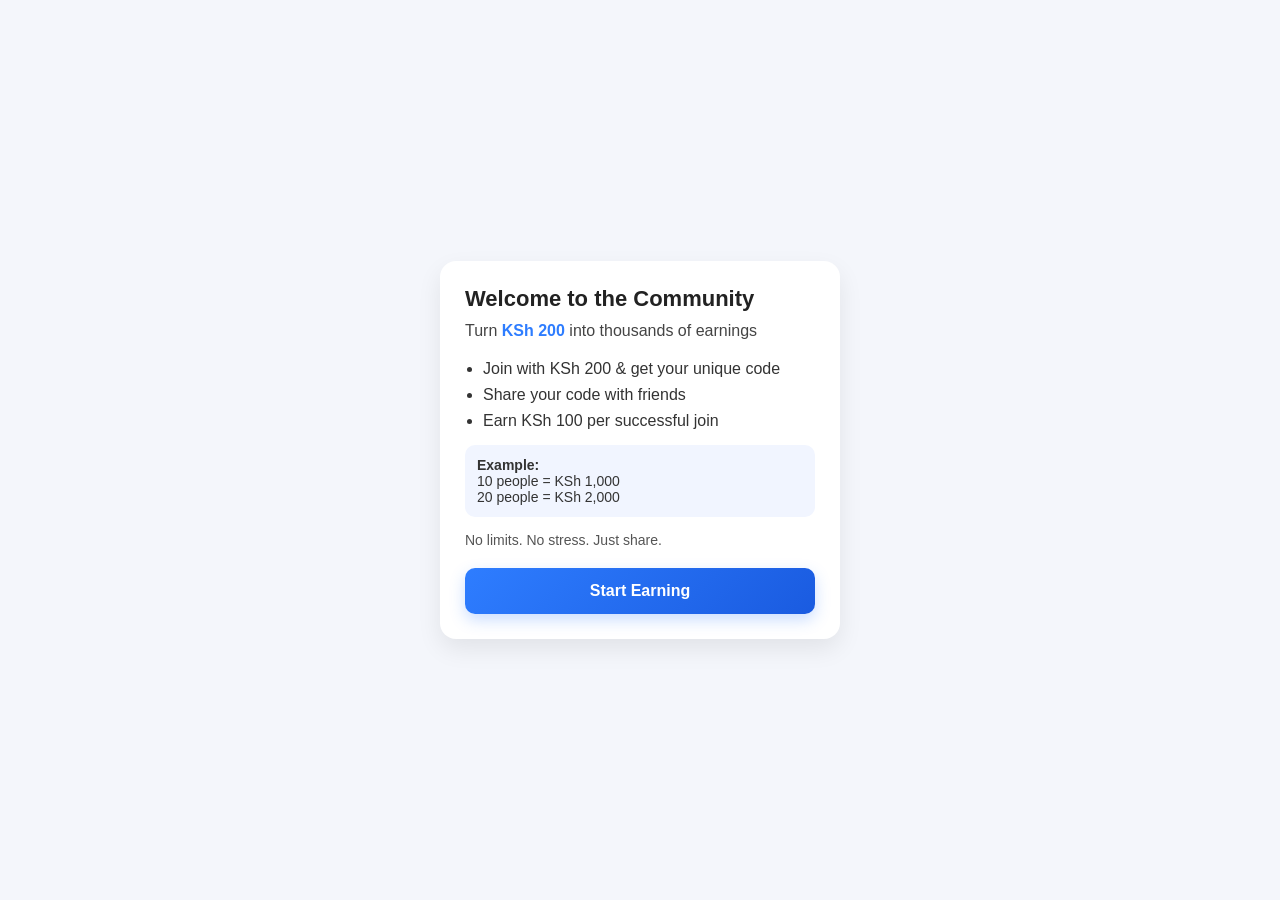
<file: about.html>
<!DOCTYPE html>
<html lang="en">
<head>
<meta charset="UTF-8">
<meta name="viewport" content="width=device-width, initial-scale=1.0">
<title>Welcome</title>

<style>
body {
    margin: 0;
    font-family: 'Segoe UI', Arial, sans-serif;
    background: #f4f6fb;
    display: flex;
    justify-content: center;
    align-items: center;
    height: 100vh;
}

.card {
    background: #ffffff;
    width: 350px;
    padding: 25px;
    border-radius: 16px;
    box-shadow: 0 10px 25px rgba(0,0,0,0.08);
    margin-top: 36px;
    margin-bottom: 36px;
    margin-right: 15px;
    margin-left: 15px;
}

.title {
    font-size: 22px;
    font-weight: 600;
    color: #222;
    margin-bottom: 10px;
}

.subtitle {
    font-size: 16px;
    font-weight: 500;
    color: #444;
    margin-bottom: 20px;
}

.highlight {
    color: #2e7dff;
    font-weight: 600;
}

.list {
    margin: 15px 0;
    padding-left: 18px;
    color: #333;
}

.list li {
    margin-bottom: 8px;
}

.example {
    background: #f1f5ff;
    padding: 12px;
    border-radius: 10px;
    margin: 15px 0;
    font-size: 14px;
    color: #333;
}

.note {
    font-size: 14px;
    color: #555;
    margin-top: 15px;
}

.pay {
    margin-top: 20px;
    padding: 12px;
    background: #fff8e6;
    border-radius: 10px;
    font-size: 14px;
}

.gif {
    margin-top: 10px;
    text-align: center;
}

.gif img {
    width: 100%;
    border-radius: 10px;
}

.footer {
    margin-top: 15px;
    font-size: 14px;
    color: #333;
    text-align: center;
}

/* BUTTON */
.cta-btn {
    display: block;
    margin-top: 20px;
    padding: 14px;
    background: linear-gradient(135deg, #2e7dff, #1a5be0);
    color: #fff;
    text-align: center;
    border-radius: 10px;
    font-size: 16px;
    font-weight: 600;
    text-decoration: none;
    transition: 0.25s ease;
    box-shadow: 0 6px 15px rgba(46,125,255,0.25);
}

.cta-btn:hover {
    transform: translateY(-2px);
    box-shadow: 0 10px 20px rgba(46,125,255,0.35);
}

.cta-btn:active {
    transform: scale(0.98);
}
</style>

</head>
<body>

<div class="card">

    <div class="title">Welcome to the Community</div>

    <div class="subtitle">
        Turn <span class="highlight">KSh 200</span> into thousands of earnings
    </div>

    <ul class="list">
        <li>Join with KSh 200 & get your unique code</li>
        <li>Share your code with friends</li>
        <li>Earn KSh 100 per successful join</li>
    </ul>

    <div class="example">
        <strong>Example:</strong><br>
        10 people = KSh 1,000<br>
        20 people = KSh 2,000
    </div>

    <div class="note">
        No limits. No stress. Just share.
    </div>
  <!-- CTA BUTTON -->
    <a href="https://flowcashke.github.io/opportunity/#app" class="cta-btn">Start Earning</a>


</div>

</body>
</html>
</file>
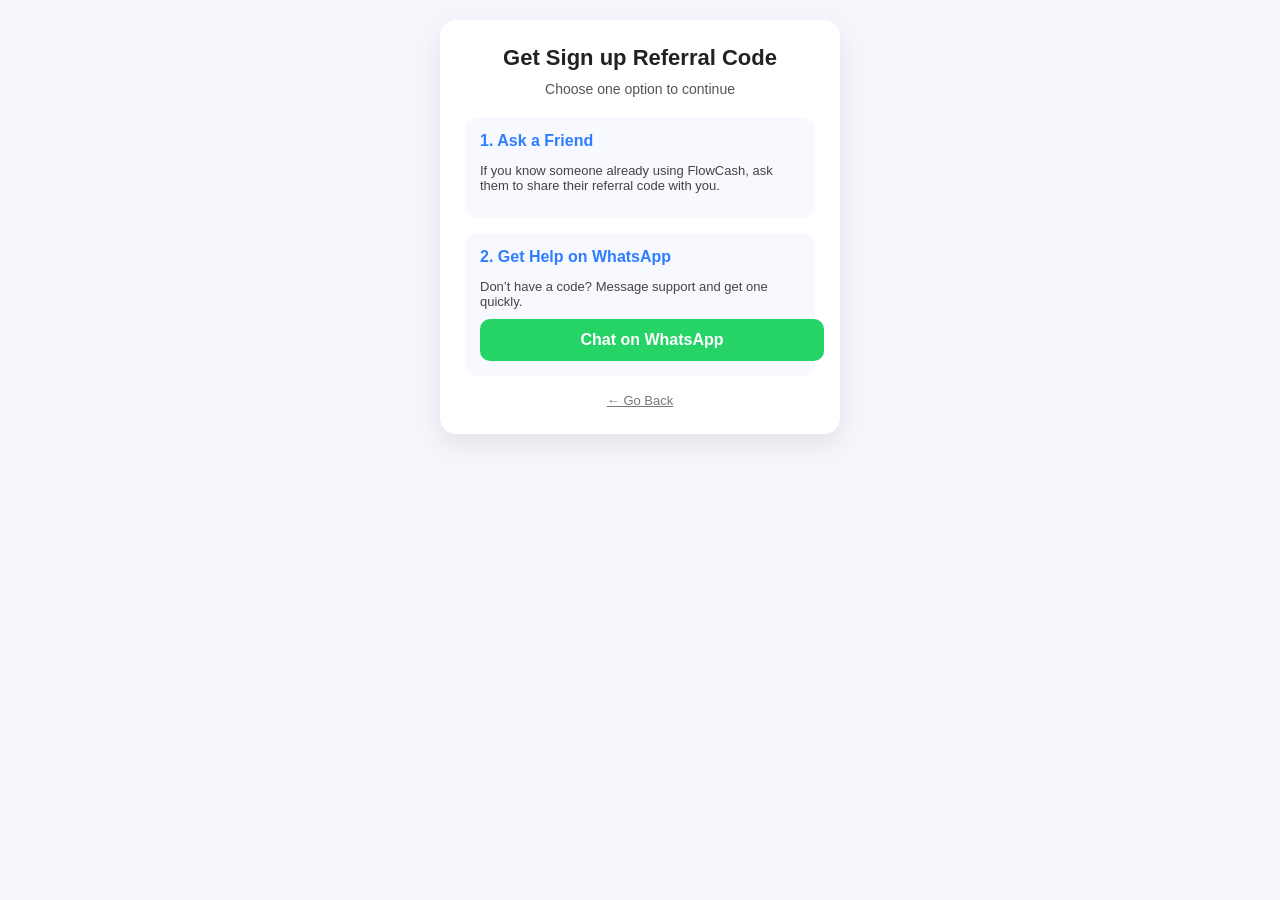
<file: help.html>
<!DOCTYPE html>
<html lang="en">
<head>
<meta charset="UTF-8">
<meta name="viewport" content="width=device-width, initial-scale=1.0">
<title>Get Referral Code</title>

<style>
body {
    margin: 0;
    font-family: 'Segoe UI', Arial, sans-serif;
    background: #f4f6fb;
    display: flex;
    justify-content: center;
    align-items: center;
}

/* CARD */
.card {
    background: #fff;
    width: 350px;
    padding: 25px;
    border-radius: 16px;
    box-shadow: 0 10px 25px rgba(0,0,0,0.08);
    text-align: center;
    max-height: 90vh;
    overflow-y: auto;
    margin: 20px;
}

.title {
    font-size: 22px;
    font-weight: 600;
    margin-bottom: 10px;
    color: #222;
}

.subtitle {
    font-size: 14px;
    color: #555;
    margin-bottom: 20px;
}

/* OPTION BOX */
.option {
    background: #f7f9ff;
    padding: 15px;
    border-radius: 12px;
    margin-bottom: 15px;
    text-align: left;
}

.option h3 {
    margin: 0 0 6px;
    font-size: 16px;
    color: #2e7dff;
}

.option p {
    font-size: 13px;
    color: #444;
    margin-bottom: 10px;
}

/* GIF */
.option img {
    width: 100%;
    border-radius: 10px;
    margin-top: 8px;
}

/* BUTTON */
.btn {
    display: block;
    width: 100%;
    margin-top: 10px;
    padding: 12px;
    border-radius: 10px;
    text-decoration: none;
    font-weight: 600;
    text-align: center;
    transition: 0.2s;
}

/* WhatsApp */
.whatsapp {
    background: #25D366;
    color: white;
}

.whatsapp:hover {
    transform: translateY(-2px);
}

/* Back */
.back {
    margin-top: 15px;
    font-size: 13px;
    color: #777;
    cursor: pointer;
}
</style>

</head>
<body>

<div class="card">

    <div class="title">Get Sign up Referral Code</div>
    <div class="subtitle">Choose one option to continue</div>

    <!-- OPTION 1 -->
    <div class="option">
        <h3>1. Ask a Friend</h3>
        <p>
            If you know someone already using FlowCash, ask them to share their referral code with you.
        </p>

    </div>

    <!-- OPTION 2 -->
    <div class="option">
        <h3>2. Get Help on WhatsApp</h3>
        <p>
            Don’t have a code? Message support and get one quickly.
        </p>

        <!-- PRE-FILLED MESSAGE -->
        <a href="https://wa.me/254119221690" 
           target="_blank" 
           class="btn whatsapp">
            Chat on WhatsApp
        </a>
    </div>

<a href="https://flowcashke.github.io/opportunity/#app" class="back">← Go Back</a>


</div>

</body>
</html>
</file>
